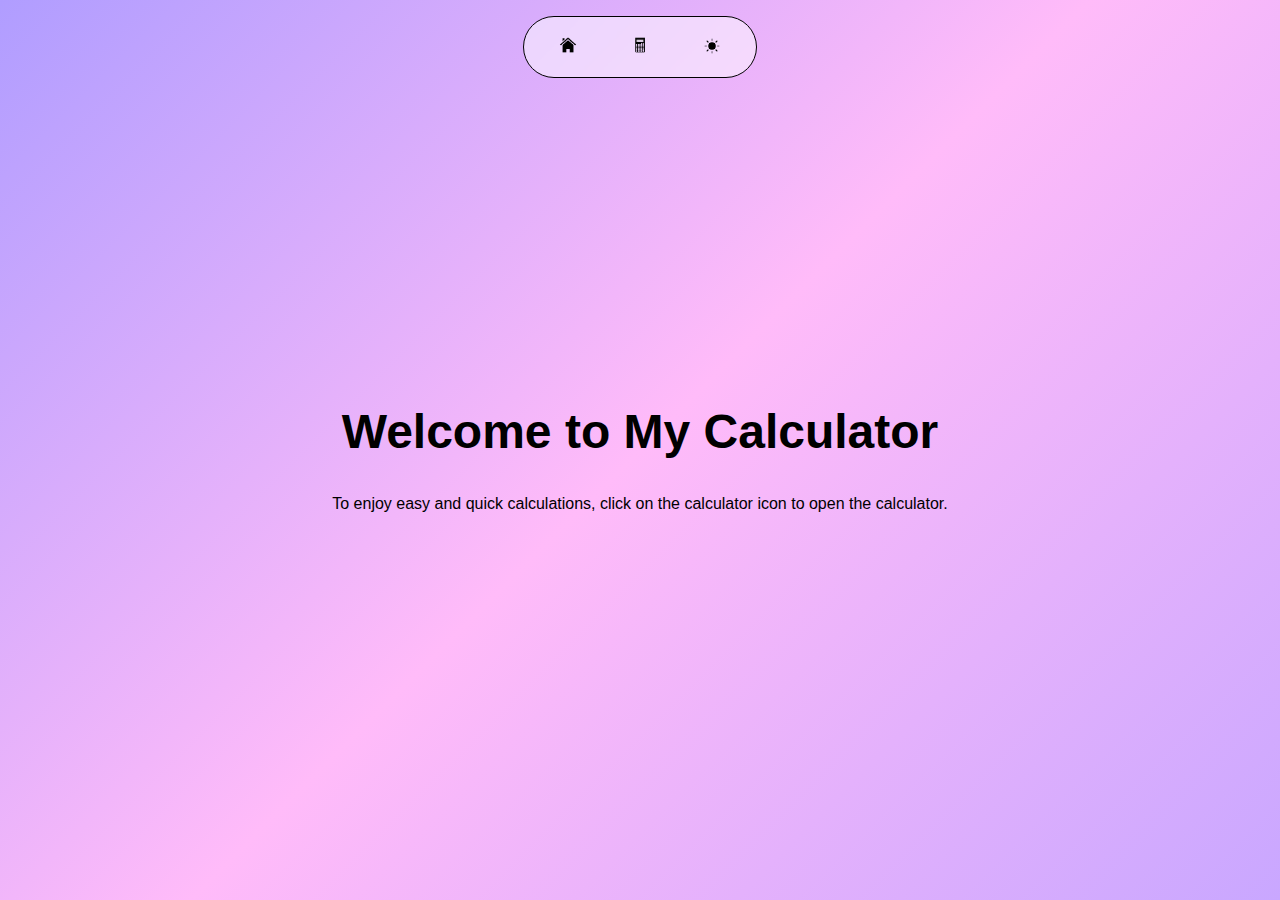
<file: index.html>
<!DOCTYPE html>
<html lang="en">
<head>
    <meta charset="UTF-8">
    <meta name="viewport" content="width=device-width, initial-scale=1.0">
    <title>Home - My Calculator</title>
    <link rel="stylesheet" href="stylesheet.css">
</head>
<body>
    <!-- Navigation Bar -->
    <div class="navbar">
        <a href="Index.html">
            <img src="images/home.png" alt="Home" class="nav-icon">
        </a>
        <a href="calculator.html">
            <img src="images/calculator.png" alt="Calculator" class="nav-icon">
        </a>
        <button class="theme-toggle" onclick="toggleTheme()">
            <img id="theme-icon" src="images/sun.png" alt="Theme Mode" class="nav-icon">
        </button>
    </div>
    <!-- Main Content -->
    <div class="container">
        <h1>Welcome to My Calculator</h1>
        <p>To enjoy easy and quick calculations, click on the calculator icon to open the calculator.</p>
    </div>

    <script src="script.js"></script>
</body>
</html>
</file>
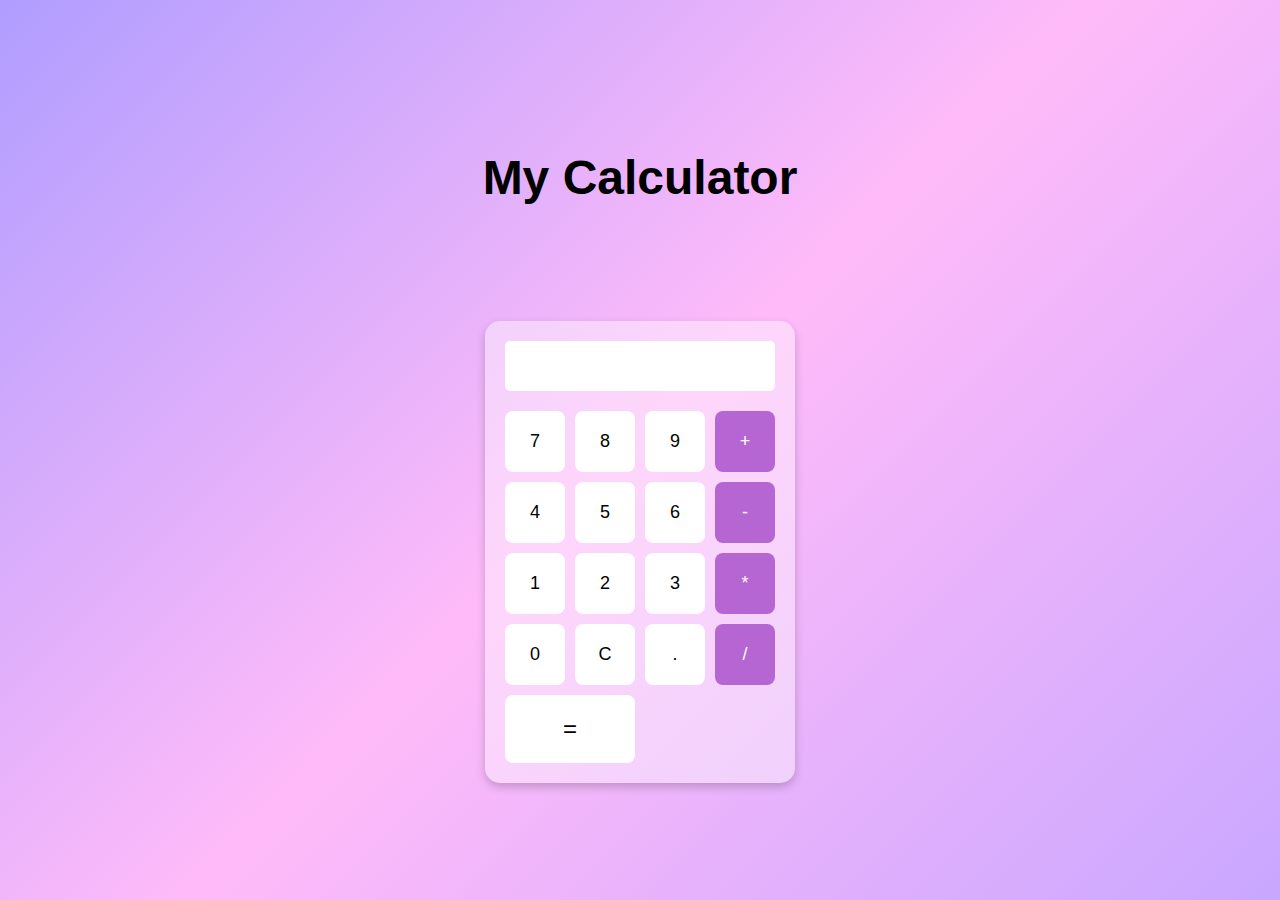
<file: Index.html>
<!DOCTYPE html>
<html>
<head>
    <!-- This makes sure that the webpage allows special characters -->
    <meta charset="UTF-8">
    <!-- This will make sure that the webpage is displayed correctly on different devices. -->
    <meta name="viewport" content="width=device-width, initial-scale=1.0">
    <title>My Calculator</title>
    <!-- Link to the stylesheet file. -->
    <link rel="stylesheet" href="stylesheet.css">
</head>
<body>
    <!-- This is the container that will keep the calculator and the heading. -->
    <div class="container">
        <!-- This is the heading. -->
        <h1>My Calculator</h1>
        <!-- This is the container that will be the actual calculator. -->
        <div class="calculator">
            <!-- This is the screen of the calculator. -->
            <div class="display">
                <input type="text" id="display" disabled />
            </div>
            <!-- These are the buttons. The append() function add the the number between the brackets to an array or list. -->
            <div class="buttons">
                <button class="button" onclick="appendValue('7')">7</button>
                <button class="button" onclick="appendValue('8')">8</button>
                <button class="button" onclick="appendValue('9')">9</button>
                <button class="button operation" onclick="appendValue('+')">+</button>
                <button class="button" onclick="appendValue('4')">4</button>
                <button class="button" onclick="appendValue('5')">5</button>
                <button class="button" onclick="appendValue('6')">6</button>
                <button class="button operation" onclick="appendValue('-')">-</button>
                <button class="button" onclick="appendValue('1')">1</button>
                <button class="button" onclick="appendValue('2')">2</button>
                <button class="button" onclick="appendValue('3')">3</button>
                <button class="button operation" onclick="appendValue('*')">*</button>
                <button class="button" onclick="appendValue('0')">0</button>
                <button class="button" onclick="clearDisplay()">C</button>
                <button class="button" onclick="appendValue('.')">.</button>
                <button class="button operation" onclick="appendValue('/')">/</button>
                <button class="button equal" onclick="calculateResult()">=</button>
            </div>
        </div>
    </div>
    <!-- Link to the javascript file. -->
    <script src="script.js"></script>
</body>
</html>
</file>
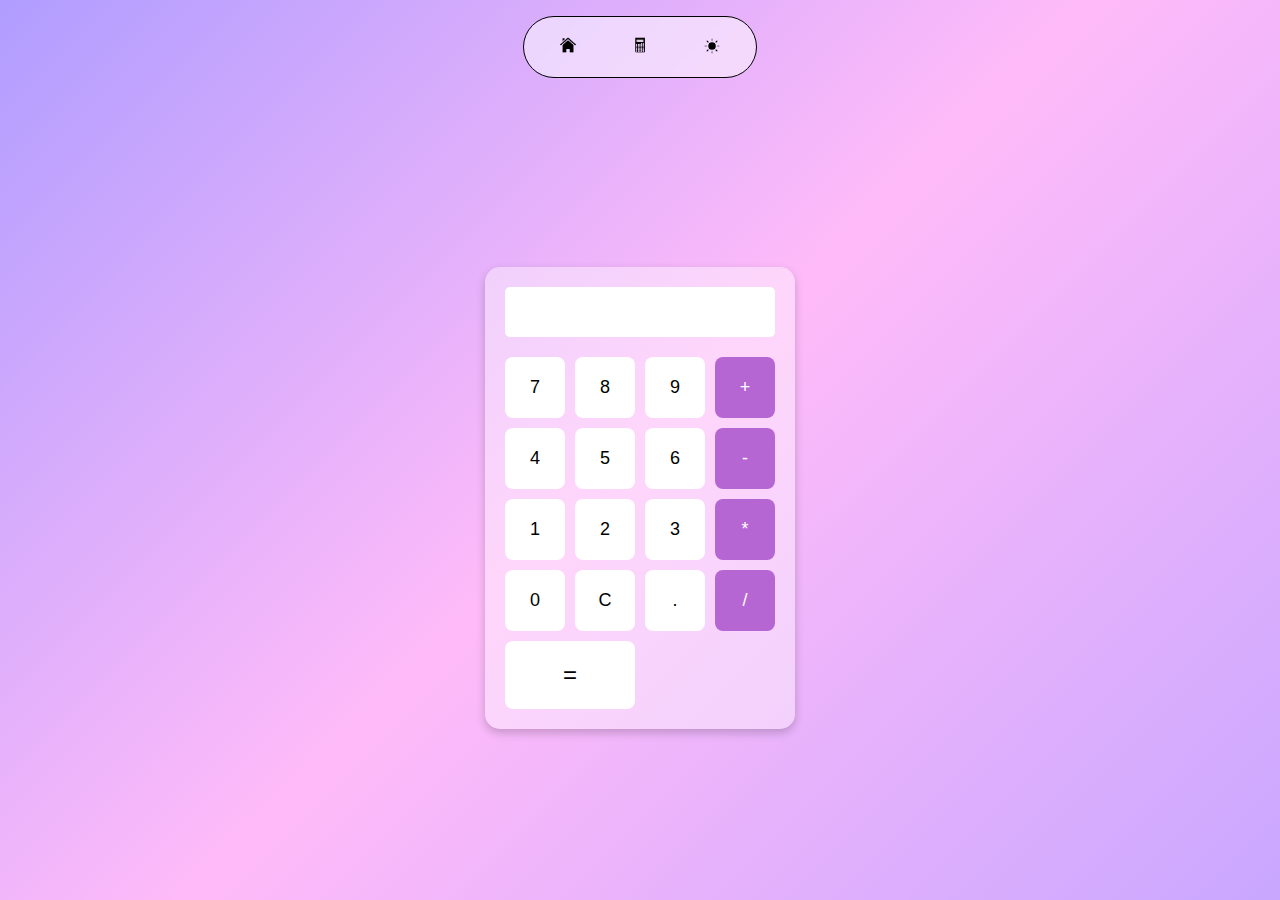
<file: calculator.html>
<!DOCTYPE html>
<html lang="en">
<head>
    <meta charset="UTF-8">
    <meta name="viewport" content="width=device-width, initial-scale=1.0">
    <title>Calculator - My Calculator</title>
    <link rel="stylesheet" href="stylesheet.css">
</head>
<body>
    <!-- Navigation Bar -->
    <div class="navbar">
        <a href="index.html">
            <img src="images/home.png" alt="Home" class="nav-icon">
        </a>
        <a href="calculator.html">
            <img src="images/calculator.png" alt="Calculator" class="nav-icon">
        </a>
        <button class="theme-toggle" onclick="toggleTheme()">
            <img id="theme-icon" src="images/sun.png" alt="Theme Mode" class="nav-icon">
        </button>
    </div>
    <!-- Calculator -->
    <div class="container">
        <div class="calculator">
            <div class="display">
                <input type="text" id="display" disabled />
            </div>
            <div class="buttons">
                <button class="button" onclick="appendValue('7')">7</button>
                <button class="button" onclick="appendValue('8')">8</button>
                <button class="button" onclick="appendValue('9')">9</button>
                <button class="button operation" onclick="appendValue('+')">+</button>
                <button class="button" onclick="appendValue('4')">4</button>
                <button class="button" onclick="appendValue('5')">5</button>
                <button class="button" onclick="appendValue('6')">6</button>
                <button class="button operation" onclick="appendValue('-')">-</button>
                <button class="button" onclick="appendValue('1')">1</button>
                <button class="button" onclick="appendValue('2')">2</button>
                <button class="button" onclick="appendValue('3')">3</button>
                <button class="button operation" onclick="appendValue('*')">*</button>
                <button class="button" onclick="appendValue('0')">0</button>
                <button class="button" onclick="clearDisplay()">C</button>
                <button class="button" onclick="appendValue('.')">.</button>
                <button class="button operation" onclick="appendValue('/')">/</button>
                <button class="button equal" onclick="calculateResult()">=</button>
            </div>
        </div>
    </div>

    <script src="script.js"></script>
</body>
</html>
</file>
<file: stylesheet.css>
body {
  font-family: Arial, sans-serif;
  transition: background 0.3s ease, color 0.3s ease;
  margin: 0;
  padding: 0;
  box-sizing: border-box;
  text-decoration: none;
  scroll-behavior: smooth;
  list-style: none; 
  display: flex;
  justify-content: center;
  align-items: center;
  flex-direction: column;
}

h1 {
  text-align: center;
  font-size: 3em;
  margin-bottom: 20px;
  transition: color 0.3s ease;
}

.container {
  display: flex;
  justify-content: center;
  align-items: center;
  flex-direction: column;
  height: 100vh;
}

.navbar {
  position: fixed;
  top: 1rem; /* Space from top */
  left: 50%; /* Center horizontally */
  transform: translateX(-50%); /* Center horizontally */
  display: flex;
  justify-content: space-between;
  align-items: center;
  gap: 2rem; /* Reduced gap between icons */
  padding: 0.5rem 1.5rem;
  background-color: rgba(255, 255, 255, 0.5); /* Transparent background */
  backdrop-filter: blur(8px); /* Blur effect for background */
  border: 1px solid black;
  border-radius: 3rem;
  z-index: 1000;
}

.navbar a, .navbar button {
  text-decoration: none;
}

.nav-icon {
  width: 40px; /* Increased icon size */
  height: 40px;
  transition: transform 0.3s ease, filter 0.3s ease;
}

.navbar a:hover .nav-icon, .navbar button:hover .nav-icon {
  transform: scale(1.3); /* Enlarge on hover */
  filter: brightness(0) saturate(100%) invert(48%) sepia(80%) saturate(220%) hue-rotate(249deg) brightness(104%) contrast(101%);
}

.theme-toggle {
  background: none;
  border: none;
  cursor: pointer;
  padding: 0;
}

.theme-toggle:hover {
  background-color: transparent;
}

/* Light Mode and Dark Mode styles */
body.light-mode {
  background: linear-gradient(135deg, #b09dff, #ffbbf9, #c9a7ff); 
  color: black;
}

body.dark-mode {
  background: linear-gradient(135deg, #2a2a6d, #7a4d94, #2b4d9b);
  color: white;
}

/* Calculator styles */
.calculator {
  background-color: rgba(255, 255, 255, 0.4);
  padding: 20px;
  border-radius: 15px;
  box-shadow: 0 4px 10px rgba(0, 0, 0, 0.2);
  margin-top: 6rem; /* Added space between navbar and calculator */
}

.display {
  margin-bottom: 20px;
}

#display {
  width: 260px;
  height: 40px;
  background-color: white;
  text-align: right;
  font-size: 24px;
  padding: 5px;
  border: none;
  border-radius: 5px;
  color: black;
}

.buttons {
  display: grid;
  grid-template-columns: repeat(4, 1fr);
  gap: 10px;
}

.button {
  padding: 20px;
  font-size: 18px;
  border-radius: 8px;
  border: none;
  cursor: pointer;
  background-color: white;
  transition: background-color 0.3s ease;
}

.button:hover {
  background-color: #f1f1f1;
}

body.light-mode .equal:hover {
  background-color: #6a1b9a; /* Dark purple hover for equal button in light mode */
}

/* Light Mode equal (=) button */
body.light-mode .equal {
  color: black; /* Equal button text black in light mode */
}

/* Operation buttons */
.operation {
  background-color: #b666d2;
  color: white;
}

.operation:hover {
  background-color: #6a1b9a;
}

/* Dark Mode Styles */
body.dark-mode .calculator {
  background-color: rgba(0, 0, 0, 0.6); /* Dark background */
}

/* Dark mode display styles */
body.dark-mode #display {
  background-color: black; /* Black background for dark mode */
  color: white; /* White text in dark mode */
}

body.dark-mode .button {
  background-color: black;
  color: white;
}

body.dark-mode .button:hover {
  background-color: #333;
}

/* Dark mode operation buttons */
body.dark-mode .operation {
  background-color: #9d4edd; /* Purple for operation buttons */
  color: black;
}

body.dark-mode .operation:hover {
  background-color: #5a189a;
}

body.dark-mode .equal:hover {
  background-color: #5a189a; /* Dark purple hover for equal button in light mode */
}

.equal {
  background-color: white;
  color: black;
  grid-column: span 2;
  font-size: 24px;
}

.equal:hover {
  background-color: #9c27b0;
}

button:active {
  transform: scale(0.98);
}

/* Theme transition for body and elements */
body, .calculator, .button, .operation, .theme-toggle {
  transition: all 0.3s ease;
}
</file>
